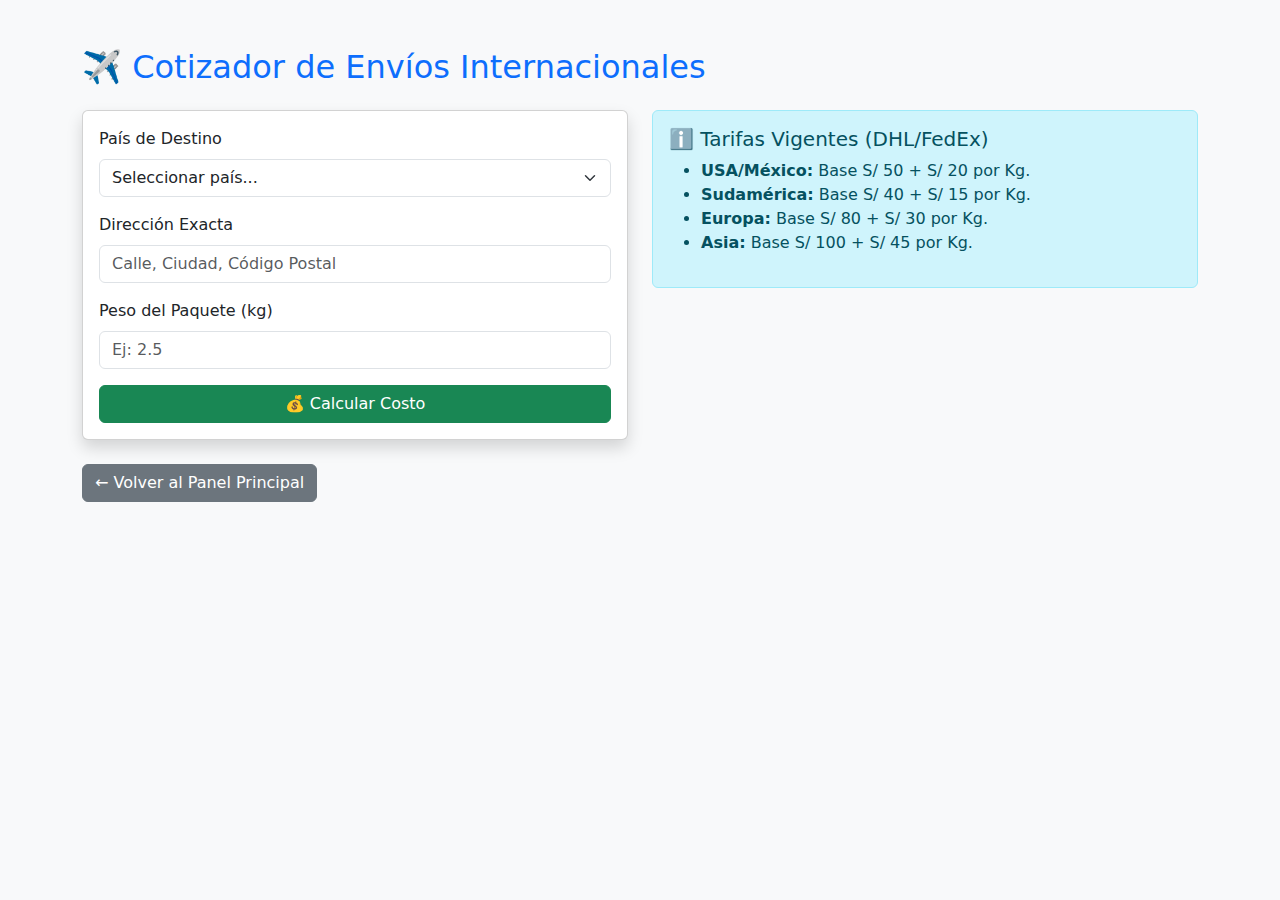
<file: templates/envios.html>
<!DOCTYPE html>
<html lang="es">
<head>
    <meta charset="UTF-8">
    <title>Envíos Internacionales</title>
    <link href="https://cdn.jsdelivr.net/npm/bootstrap@5.3.0/dist/css/bootstrap.min.css" rel="stylesheet">
</head>
<body class="bg-light">

<div class="container mt-5">
    <h2 class="mb-4 text-primary">✈️ Cotizador de Envíos Internacionales</h2>
    
    <div class="row">
        <div class="col-md-6">
            <div class="card shadow">
                <div class="card-body">
                    <form id="formEnvios">
                        <div class="mb-3">
                            <label class="form-label">País de Destino</label>
                            <select id="pais" class="form-select" required>
                                <option value="" selected disabled>Seleccionar país...</option>
                                <option value="usa">🇺🇸 Estados Unidos (USA)</option>
                                <option value="es">🇪🇸 España (Europa)</option>
                                <option value="mx">🇲🇽 México</option>
                                <option value="cl">🇨🇱 Chile</option>
                                <option value="jp">🇯🇵 Japón (Asia)</option>
                            </select>
                        </div>
                        <div class="mb-3">
                            <label class="form-label">Dirección Exacta</label>
                            <input type="text" class="form-control" placeholder="Calle, Ciudad, Código Postal">
                        </div>
                        <div class="mb-3">
                            <label class="form-label">Peso del Paquete (kg)</label>
                            <input id="peso" type="number" class="form-control" placeholder="Ej: 2.5" step="0.1" required>
                        </div>
                        <button type="button" onclick="calcularPrecio()" class="btn btn-success w-100">💰 Calcular Costo</button>
                    </form>
                </div>
            </div>
        </div>
        
        <div class="col-md-6">
            
            <div id="tarjetaResultado" class="card bg-white border-success mb-3" style="display: none;">
                <div class="card-header bg-success text-white">Resultado de Cotización</div>
                <div class="card-body text-center">
                    <h5 class="card-title">Costo Estimado de Envío</h5>
                    <h1 class="display-4 text-success fw-bold" id="precioFinal">S/ 0.00</h1>
                    <p class="card-text text-muted" id="detallesEnvio">...</p>
                    <button class="btn btn-outline-dark btn-sm">Imprimir Etiqueta</button>
                </div>
            </div>

            <div class="alert alert-info">
                <h5>ℹ️ Tarifas Vigentes (DHL/FedEx)</h5>
                <ul>
                    <li><strong>USA/México:</strong> Base S/ 50 + S/ 20 por Kg.</li>
                    <li><strong>Sudamérica:</strong> Base S/ 40 + S/ 15 por Kg.</li>
                    <li><strong>Europa:</strong> Base S/ 80 + S/ 30 por Kg.</li>
                    <li><strong>Asia:</strong> Base S/ 100 + S/ 45 por Kg.</li>
                </ul>
            </div>
        </div>
    </div>
    
    <div class="mt-4">
        <a href="/" class="btn btn-secondary">← Volver al Panel Principal</a>
    </div>
</div>

<script>
    function calcularPrecio() {
        // 1. Obtener los datos que escribió el usuario
        let pais = document.getElementById('pais').value;
        let peso = parseFloat(document.getElementById('peso').value);
        let tarjeta = document.getElementById('tarjetaResultado');
        let textoPrecio = document.getElementById('precioFinal');
        let textoDetalle = document.getElementById('detallesEnvio');

        // Validación simple
        if (pais === "" || isNaN(peso)) {
            alert("⚠️ Por favor selecciona un país y escribe un peso válido.");
            return;
        }

        // 2. Lógica de Precios (Tarifas)
        let costoBase = 0;
        let costoPorKg = 0;
        let nombrePais = "";

        if (pais === 'usa') { costoBase = 50; costoPorKg = 20; nombrePais = "Estados Unidos"; }
        else if (pais === 'mx') { costoBase = 50; costoPorKg = 20; nombrePais = "México"; }
        else if (pais === 'es') { costoBase = 80; costoPorKg = 30; nombrePais = "España"; }
        else if (pais === 'cl') { costoBase = 40; costoPorKg = 15; nombrePais = "Chile"; }
        else if (pais === 'jp') { costoBase = 100; costoPorKg = 45; nombrePais = "Japón"; }

        // 3. La Matemática
        let total = costoBase + (costoPorKg * peso);

        // 4. Mostrar el resultado en pantalla
        textoPrecio.innerText = "S/ " + total.toFixed(2);
        textoDetalle.innerText = `Envío a ${nombrePais} (${peso} kg) - Llega en 3-5 días hábiles.`;
        
        // Hacemos visible la tarjeta
        tarjeta.style.display = "block";
    }
</script>

</body>
</html>
</file>
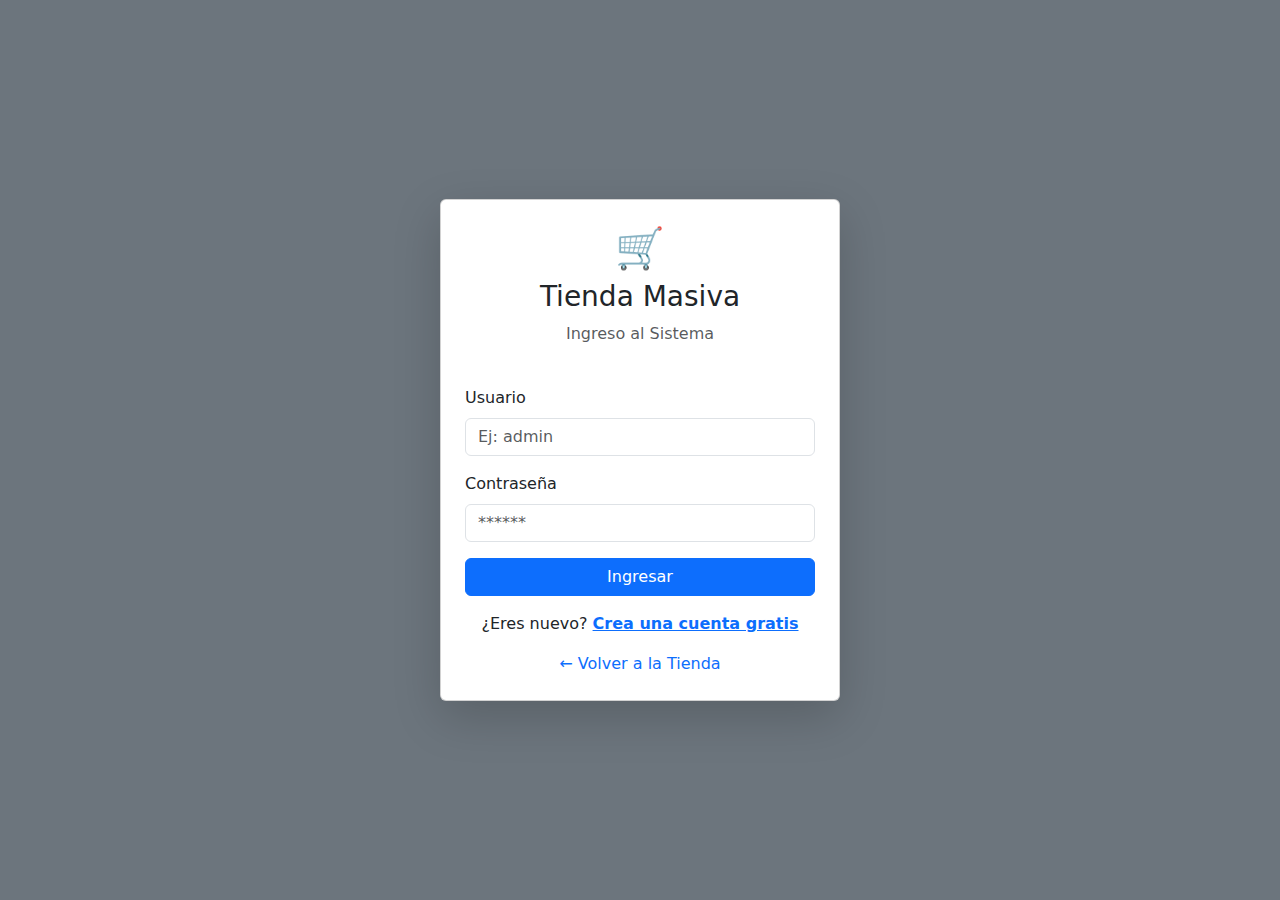
<file: templates/login.html>
<!DOCTYPE html>
<html lang="es">
<head>
    <meta charset="UTF-8">
    <title>Login - Tienda Masiva</title>
    <link href="https://cdn.jsdelivr.net/npm/bootstrap@5.3.0/dist/css/bootstrap.min.css" rel="stylesheet">
</head>
<body class="bg-secondary d-flex justify-content-center align-items-center" style="height: 100vh;">

    <div class="card shadow-lg p-4" style="width: 400px;">
        <div class="text-center mb-4">
            <h1>🛒</h1>
            <h3>Tienda Masiva</h3>
            <p class="text-muted">Ingreso al Sistema</p>
        </div>
        <form action="/login" method="POST">
            <input type="hidden" name="csrf_token" value="{{ csrf_token() }}">
            
            <div class="mb-3">
                <label class="form-label">Usuario</label>
                <input type="text" name="username" class="form-control" placeholder="Ej: admin" required>
            </div>
            <div class="mb-3">
                <label class="form-label">Contraseña</label>
                <input type="password" name="password" class="form-control" placeholder="******" required>
            </div>
            <button type="submit" class="btn btn-primary w-100">Ingresar</button>
        </form>
        <div class="mt-3 text-center">
            <span>¿Eres nuevo?</span>
            <a href="/registro" class="fw-bold">Crea una cuenta gratis</a>
        </div>
        <div class="text-center mt-3">
            <a href="/" class="text-decoration-none">← Volver a la Tienda</a>
        </div>
    </div>

</body>
</html>
</file>
